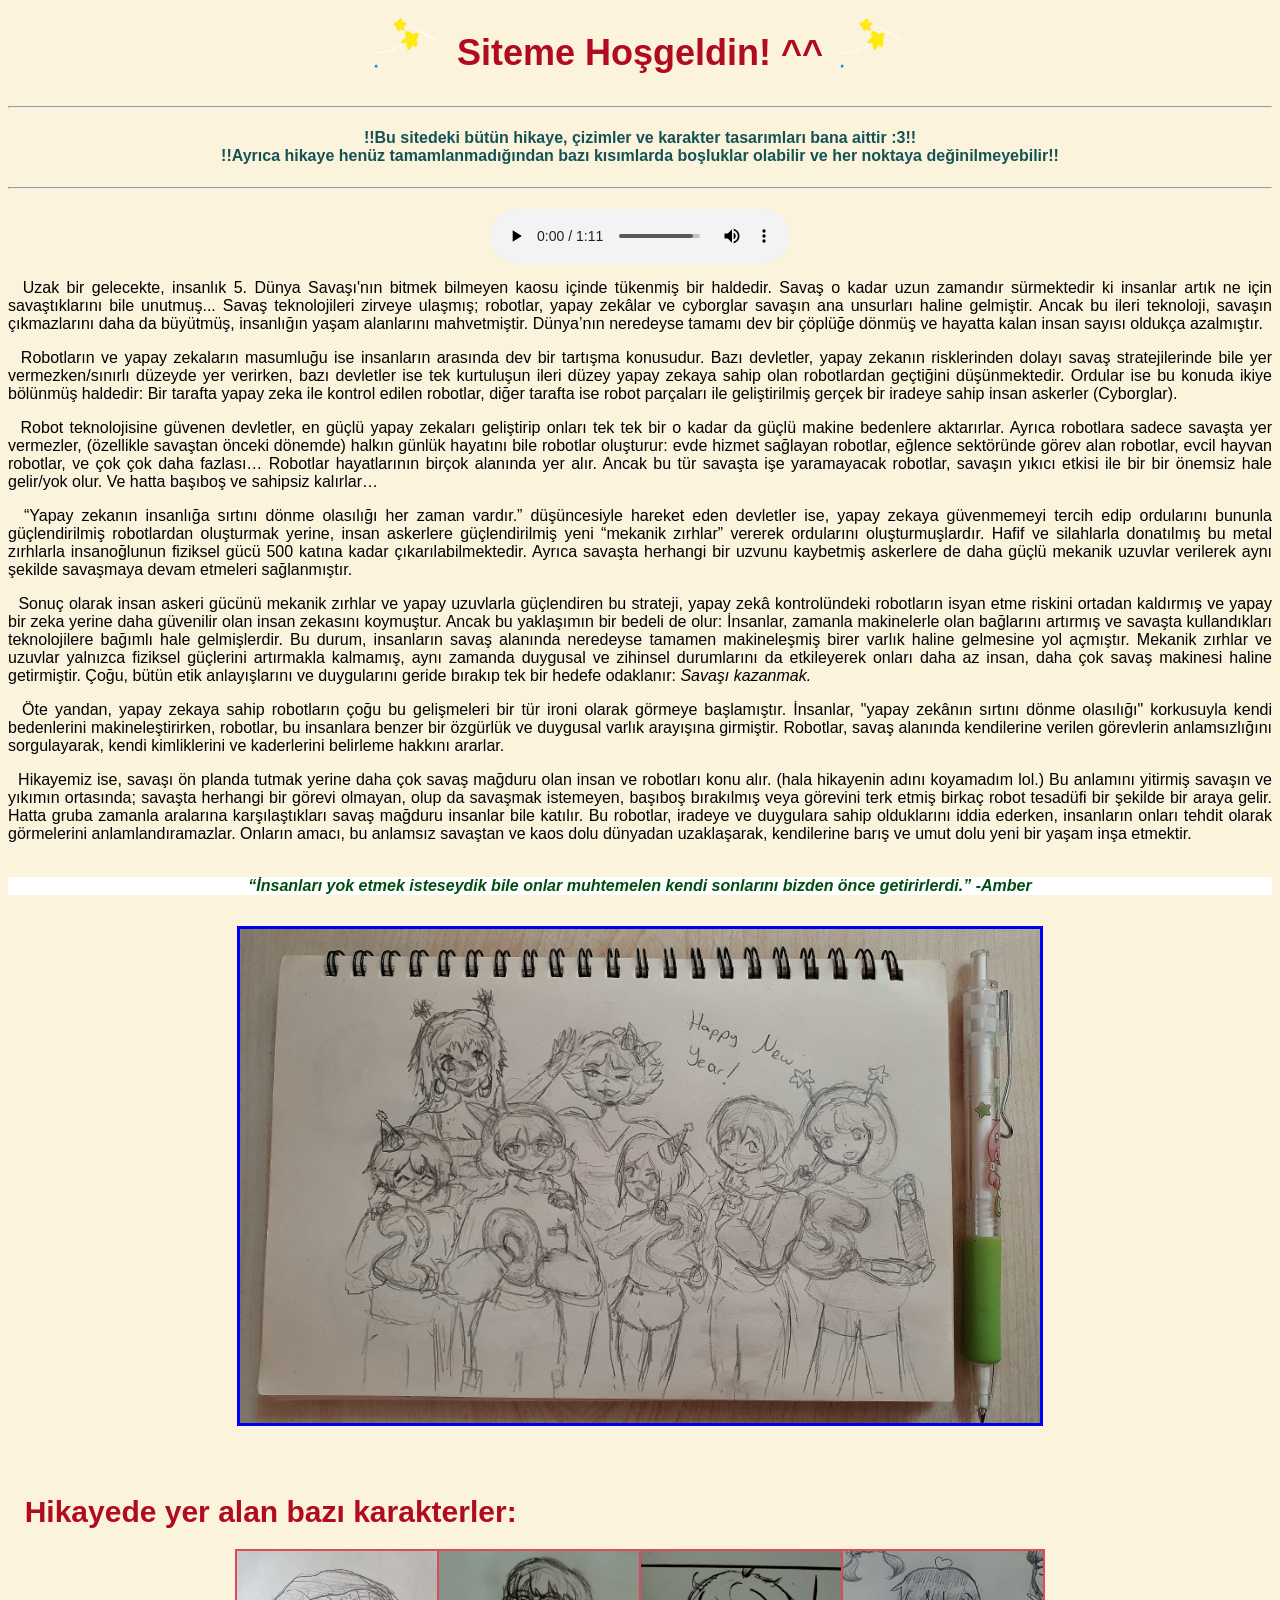
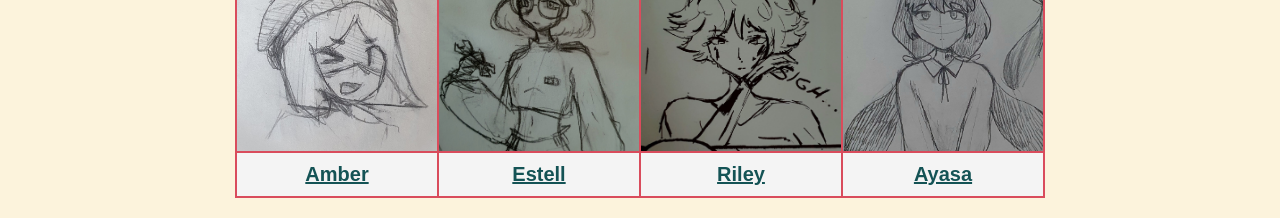
<file: index.html>
<html>
<head>
<title>
ANA SAYFA
</title>

<meta name="keywords" content="nurseza karakaya robot hikayesi" name="author" content="Nurseza Karakaya" />
<link rel="stylesheet" href="styles.css">
</head>

<body>
<div class="header-container">
        <img src="resimler/yıldız.gif" alt="Yıldız gif" width="80" height="80"/>
        <h1>Siteme Hoşgeldin! ^^</h1>
		<img src="resimler/yıldız.gif" alt="Yıldız gif" width="80" height="80"/>
</div>
<hr />
<h4 align="center">!!Bu sitedeki bütün hikaye, çizimler ve karakter tasarımları bana aittir :3!!<br />
!!Ayrıca hikaye henüz tamamlanmadığından bazı kısımlarda boşluklar olabilir ve her noktaya değinilmeyebilir!!</h4>
<hr />

<div class="audio-container"><!--okurken eşlik edecek arkaplan müziği eklemek istedim :D-->
        <audio controls>
            <source src="müzikler/tiramisu.mp3" type="audio/mpeg">
            Tarayıcınız müzik çalmayı desteklemiyor. :(
        </audio>
    </div>

<div align="justify">
<p>&nbsp; Uzak bir gelecekte, insanlık 5. Dünya Savaşı'nın bitmek bilmeyen kaosu içinde tükenmiş bir haldedir. Savaş o kadar uzun zamandır sürmektedir ki insanlar artık ne için savaştıklarını bile unutmuş...  Savaş teknolojileri zirveye ulaşmış; robotlar, yapay zekâlar ve cyborglar savaşın ana unsurları haline gelmiştir. Ancak bu ileri teknoloji, savaşın çıkmazlarını daha da büyütmüş, insanlığın yaşam alanlarını mahvetmiştir. Dünya’nın neredeyse tamamı dev bir çöplüğe dönmüş ve hayatta kalan insan sayısı oldukça azalmıştır.
</p>
<p>&nbsp; Robotların ve yapay zekaların masumluğu ise insanların arasında dev bir tartışma konusudur. Bazı devletler, yapay zekanın risklerinden dolayı savaş stratejilerinde bile yer vermezken/sınırlı düzeyde yer verirken, bazı devletler ise tek kurtuluşun ileri düzey yapay zekaya sahip olan robotlardan geçtiğini düşünmektedir. Ordular ise bu konuda ikiye bölünmüş haldedir: Bir tarafta yapay zeka ile kontrol edilen robotlar, diğer tarafta ise robot parçaları ile geliştirilmiş gerçek bir iradeye sahip insan askerler (Cyborglar).</p>
<p>&nbsp; Robot teknolojisine güvenen devletler, en güçlü yapay zekaları geliştirip onları tek tek bir o kadar da güçlü makine bedenlere aktarırlar. Ayrıca robotlara sadece savaşta yer vermezler, (özellikle savaştan önceki dönemde) halkın günlük hayatını bile robotlar oluşturur: evde hizmet sağlayan robotlar, eğlence sektöründe görev alan robotlar, evcil hayvan robotlar, ve çok çok daha fazlası… Robotlar hayatlarının birçok alanında yer alır. Ancak bu tür savaşta işe yaramayacak robotlar, savaşın yıkıcı etkisi ile bir bir önemsiz hale gelir/yok olur. Ve hatta başıboş ve sahipsiz kalırlar…
</p>
<p>&nbsp; “Yapay zekanın insanlığa sırtını dönme olasılığı her zaman vardır.” düşüncesiyle hareket eden devletler ise, yapay zekaya güvenmemeyi tercih edip ordularını bununla güçlendirilmiş robotlardan oluşturmak yerine, insan askerlere güçlendirilmiş yeni “mekanik zırhlar” vererek ordularını oluşturmuşlardır. Hafif ve silahlarla donatılmış bu metal zırhlarla insanoğlunun fiziksel gücü 500 katına kadar çıkarılabilmektedir. Ayrıca savaşta herhangi bir uzvunu kaybetmiş askerlere de daha güçlü mekanik uzuvlar verilerek aynı şekilde savaşmaya devam etmeleri sağlanmıştır.
</p>
<p>&nbsp; Sonuç olarak insan askeri gücünü mekanik zırhlar ve yapay uzuvlarla güçlendiren bu strateji, yapay zekâ kontrolündeki robotların isyan etme riskini ortadan kaldırmış ve yapay bir zeka yerine daha güvenilir olan insan zekasını koymuştur. Ancak bu yaklaşımın bir bedeli de olur: İnsanlar, zamanla makinelerle olan bağlarını artırmış ve savaşta kullandıkları teknolojilere bağımlı hale gelmişlerdir. Bu durum, insanların savaş alanında neredeyse tamamen makineleşmiş birer varlık haline gelmesine yol açmıştır. Mekanik zırhlar ve uzuvlar yalnızca fiziksel güçlerini artırmakla kalmamış, aynı zamanda duygusal ve zihinsel durumlarını da etkileyerek onları daha az insan, daha çok savaş makinesi haline getirmiştir. Çoğu, bütün etik anlayışlarını ve duygularını geride bırakıp tek bir hedefe odaklanır: <i>Savaşı kazanmak.</i></p>
<p>&nbsp; Öte yandan, yapay zekaya sahip robotların çoğu bu gelişmeleri bir tür ironi olarak görmeye başlamıştır. İnsanlar, "yapay zekânın sırtını dönme olasılığı" korkusuyla kendi bedenlerini makineleştirirken, robotlar, bu insanlara benzer bir özgürlük ve duygusal varlık arayışına girmiştir. Robotlar, savaş alanında kendilerine verilen görevlerin anlamsızlığını sorgulayarak, kendi kimliklerini ve kaderlerini belirleme hakkını ararlar.
</p>
<p>&nbsp; Hikayemiz ise, savaşı ön planda tutmak yerine daha çok savaş mağduru olan insan ve robotları konu alır. (hala hikayenin adını koyamadım lol.) Bu anlamını yitirmiş savaşın ve yıkımın ortasında; savaşta herhangi bir görevi olmayan, olup da savaşmak istemeyen, başıboş bırakılmış veya görevini terk etmiş birkaç robot tesadüfi bir şekilde bir araya gelir. Hatta gruba zamanla aralarına karşılaştıkları savaş mağduru insanlar bile katılır. Bu robotlar, iradeye ve duygulara sahip olduklarını iddia ederken, insanların onları tehdit olarak görmelerini anlamlandıramazlar. Onların amacı, bu anlamsız savaştan ve kaos dolu dünyadan uzaklaşarak, kendilerine barış ve umut dolu yeni bir yaşam inşa etmektir.<br /><br />
</p>
</div>

<div align="center">
<h3 style="background-color:#ffffff;"><i>“İnsanları yok etmek isteseydik bile onlar muhtemelen kendi sonlarını bizden önce getirirlerdi.” -Amber <br /></i></h3>
<a href="https://www.youtube.com/watch?v=eBGIQ7ZuuiU"><!--rickrolled lol-->
<img src="resimler\anasayfa.jpg" alt="2025 Grup Fotoğrafı :)" vspace="15" width="800" border="3" align="center"/> <!--Yılbaşı gecesi çizdiğim ufak bir şey hehe-->
</a>
</div>

<h1 align="left" style="font-size:30px;"><br /> &nbsp; Hikayede yer alan bazı karakterler:</h1>
<table border="0" align="center" style="text-align: center;">
    <tbody>
        <tr>
            <td style="padding: 0px;"><img src="resimler/amber1.jpg" alt="Amber" width="200"></td>
            <td style="padding: 0px;"><img src="resimler/estellprofil.jpg" alt="Estell" width="200"></td>
            <td style="padding: 0px;"><img src="resimler/rileyprofil.jpg" alt="Riley" width="200"></td>
            <td style="padding: 0px;"><img src="resimler/ayasaprofil.jpg" alt="Ayasa" width="200"></td>
        </tr>
        <tr>
            <td><a href="amber.html" style="font-weight:bold;">Amber</a></td>
            <td><a href="estell.html" style="font-weight:bold;">Estell</a></td>
            <td><a href="riley.html" style="font-weight:bold;">Riley</a></td>
            <td><a href="ayasa.html" style="font-weight:bold;">Ayasa</a></td>
        </tr>
    </tbody>
</table>

</body>
</html>
</file>
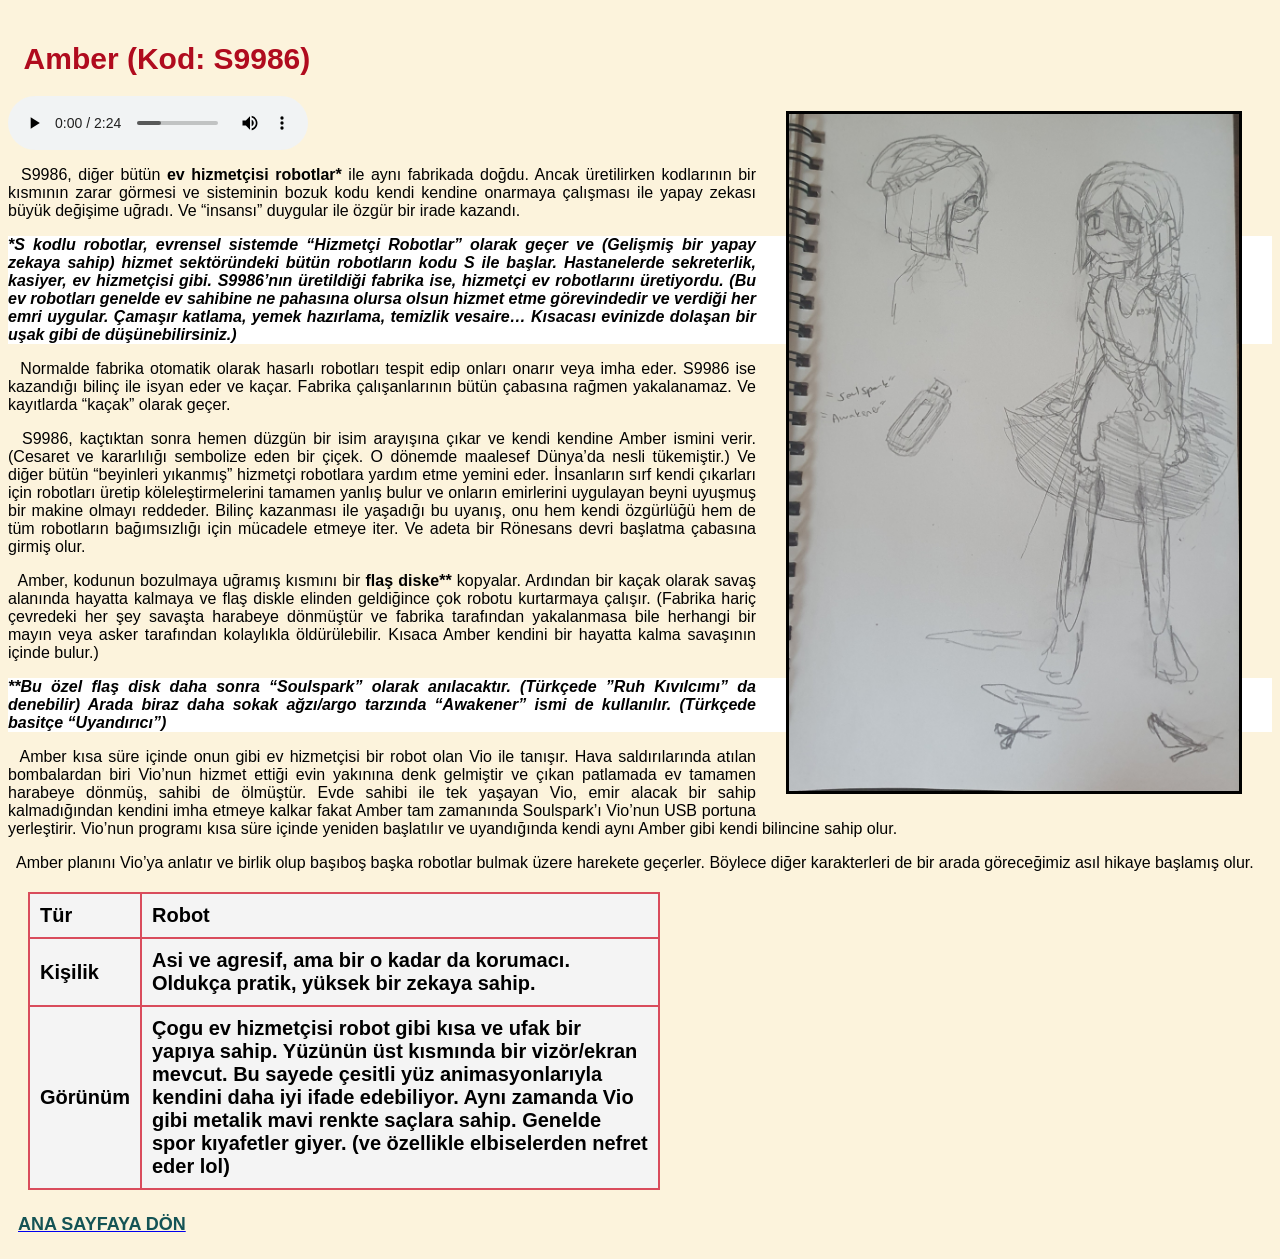
<file: amber.html>
<html>
<head>
<title>
Amber
</title>
<meta name="keywords" content="Amber robot hikayesi" name="author" content="Nurseza Karakaya" />
<link rel="stylesheet" href="styles.css">
</head>

<body>
<h1 align="left" style="font-size:30px;"><br /> &nbsp; Amber (Kod: S9986)</h1>
<img src="resimler\amber2.jpg" alt="Amber taslak" width="450" border="3" align="right" hspace="30" vspace="15"/>

<div class="audio-container" style="text-align: left;">
        <audio controls>
            <source src="müzikler/crystal ice caves.mp3" type="audio/mpeg">
            Tarayıcınız müzik çalmayı desteklemiyor. :( <!--desteklenmiyorsa bu yazı çıkacak-->
        </audio>
    </div>
<div align="justify">
<p>&nbsp; S9986, diğer bütün <b>ev hizmetçisi robotlar*</b> ile aynı fabrikada doğdu. Ancak üretilirken kodlarının bir kısmının zarar görmesi ve sisteminin bozuk kodu kendi kendine onarmaya çalışması ile yapay zekası büyük değişime uğradı. Ve “insansı” duygular ile özgür bir irade kazandı. </p>
<h2 style="background-color:#ffffff;">*S kodlu robotlar, evrensel sistemde “Hizmetçi Robotlar” olarak geçer ve (Gelişmiş bir yapay zekaya sahip) hizmet sektöründeki bütün robotların kodu S ile başlar. Hastanelerde sekreterlik, kasiyer, ev hizmetçisi gibi. S9986’nın üretildiği fabrika ise, hizmetçi ev robotlarını üretiyordu. (Bu ev robotları genelde ev sahibine ne pahasına olursa olsun hizmet etme görevindedir ve verdiği her emri uygular. Çamaşır katlama, yemek hazırlama, temizlik vesaire… Kısacası evinizde dolaşan bir uşak gibi de düşünebilirsiniz.)<br /></h2>
<p>&nbsp; Normalde fabrika otomatik olarak hasarlı robotları tespit edip onları onarır veya imha eder. S9986 ise kazandığı bilinç ile isyan eder ve kaçar. Fabrika çalışanlarının bütün çabasına rağmen yakalanamaz. Ve kayıtlarda “kaçak” olarak geçer.</p>
<p>&nbsp; S9986, kaçtıktan sonra hemen düzgün bir isim arayışına çıkar ve kendi kendine Amber ismini verir. (Cesaret ve kararlılığı sembolize eden bir çiçek. O dönemde maalesef Dünya’da nesli tükemiştir.) Ve diğer bütün “beyinleri yıkanmış” hizmetçi robotlara yardım etme yemini eder. İnsanların sırf kendi çıkarları için robotları üretip köleleştirmelerini tamamen yanlış bulur ve onların emirlerini uygulayan beyni uyuşmuş bir makine olmayı reddeder. Bilinç kazanması ile yaşadığı bu uyanış, onu hem kendi özgürlüğü hem de tüm robotların bağımsızlığı için mücadele etmeye iter. Ve adeta bir Rönesans devri başlatma çabasına girmiş olur.</p>
<p>&nbsp; Amber, kodunun bozulmaya uğramış kısmını bir <b>flaş diske**</b> kopyalar. Ardından bir kaçak olarak savaş alanında hayatta kalmaya ve flaş diskle elinden geldiğince çok robotu kurtarmaya çalışır. (Fabrika hariç çevredeki her şey savaşta harabeye dönmüştür ve fabrika tarafından yakalanmasa bile herhangi bir mayın veya asker tarafından kolaylıkla öldürülebilir. Kısaca Amber kendini bir hayatta kalma savaşının içinde bulur.)</p>
<h2 style="background-color:#ffffff;">**Bu özel flaş disk daha sonra “Soulspark” olarak anılacaktır. (Türkçede ”Ruh Kıvılcımı” da denebilir) Arada biraz daha sokak ağzı/argo tarzında “Awakener” ismi de kullanılır. (Türkçede basitçe “Uyandırıcı”)<br /></h2>
<p>&nbsp; Amber kısa süre içinde onun gibi ev hizmetçisi bir robot olan Vio ile tanışır. Hava saldırılarında atılan bombalardan biri Vio’nun hizmet ettiği evin yakınına denk gelmiştir ve çıkan patlamada ev tamamen harabeye dönmüş, sahibi de ölmüştür. Evde sahibi ile tek yaşayan Vio, emir alacak bir sahip kalmadığından kendini imha etmeye kalkar fakat Amber tam zamanında Soulspark’ı Vio’nun USB portuna yerleştirir. Vio’nun programı kısa süre içinde yeniden başlatılır ve uyandığında kendi aynı Amber gibi kendi bilincine sahip olur.</p>
<p>&nbsp; Amber planını Vio’ya anlatır ve birlik olup başıboş başka robotlar bulmak üzere harekete geçerler. Böylece diğer karakterleri de bir arada göreceğimiz asıl hikaye başlamış olur.</p>
</div>

<table class="character-table" border="1">
    <tbody>
        <tr>
            <th style="background-color: #f4f4f4; padding: 10px; font-family:Agency FB, Bahnschrift, Arial;">Tür</th>
            <td style="padding: 10px;">Robot</td>
        </tr>
        <tr>
            <th style="background-color: #f4f4f4; padding: 10px; font-family:Agency FB, Bahnschrift, Arial;">Kişilik</th>
            <td style="padding: 10px;">Asi ve agresif, ama bir o kadar da korumacı. Oldukça pratik, yüksek bir zekaya sahip.</td>
        </tr>
        <tr>
            <th style="background-color: #f4f4f4; padding: 10px; font-family:Agency FB, Bahnschrift, Arial;">Görünüm</th>
            <td style="padding: 10px;">Çogu ev hizmetçisi robot gibi kısa ve ufak bir yapıya sahip. Yüzünün üst kısmında bir vizör/ekran mevcut. Bu sayede çesitli yüz animasyonlarıyla kendini daha iyi ifade edebiliyor. Aynı zamanda Vio gibi metalik mavi renkte saçlara sahip. Genelde spor kıyafetler giyer. (ve özellikle elbiselerden nefret eder lol)</td>
        </tr>
    </tbody>
</table>

<div style="margin: 10px; text-align: left;">
    <a href="index.html" style="font-size: 18px; font-weight: bold;">
      <h4>ANA SAYFAYA DÖN</h4>
    </a>
</div>


</body>
</html>
</file>
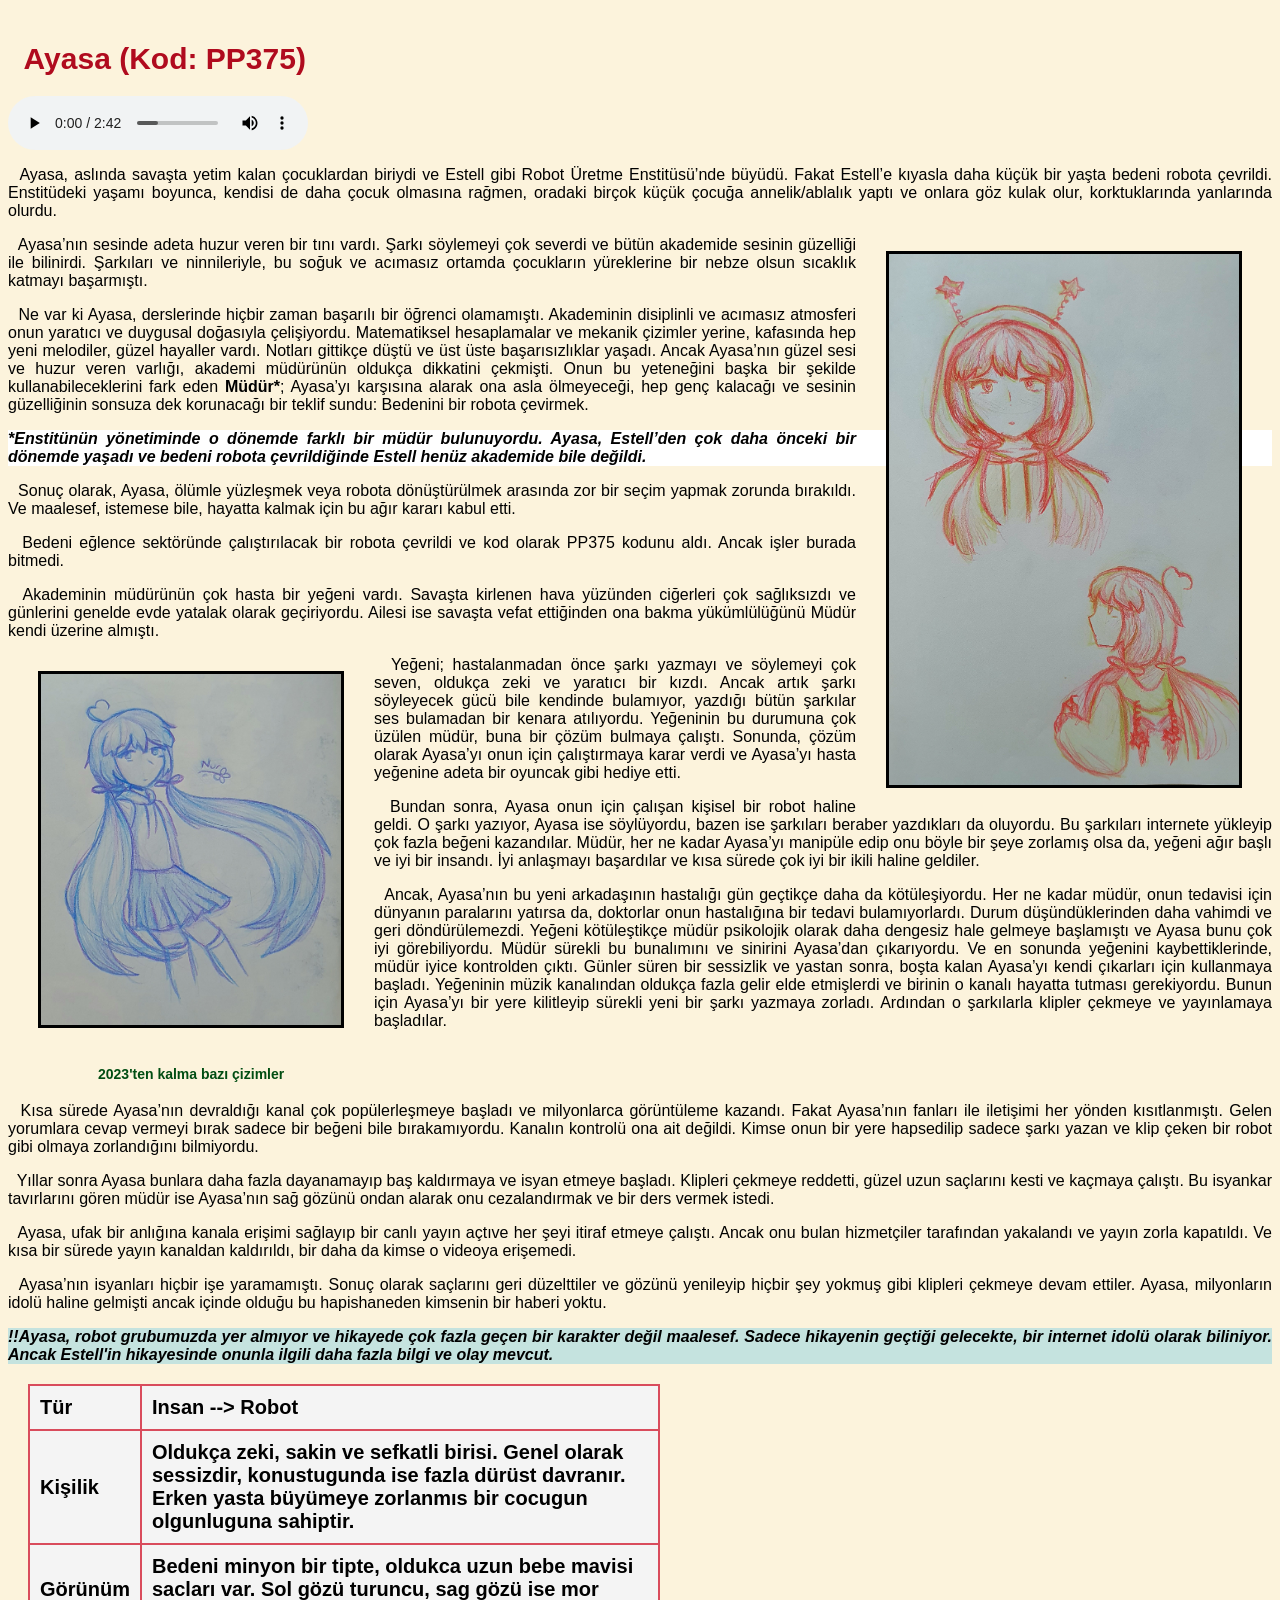
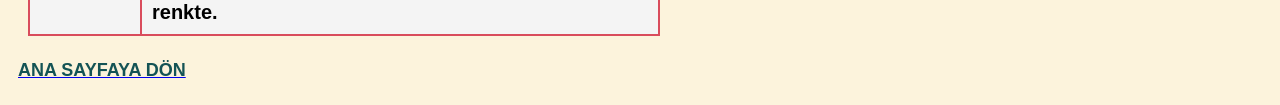
<file: ayasa.html>
<html>
<head>
<title>
Ayasa
</title>
<meta name="keywords" content="Ayasa robot hikayesi" name="author" content="Nurseza Karakaya" />
<link rel="stylesheet" href="styles.css">
</head>

<body>
<h1 align="left" style="font-size:30px;"><br /> &nbsp; Ayasa (Kod: PP375)</h1>

<div class="audio-container" style="text-align: left;">
        <audio controls>
            <source src="müzikler/field of mirrors.mp3" type="audio/mpeg">
            Tarayıcınız müzik çalmayı desteklemiyor. :(
        </audio>
    </div>
<div align="justify">
<p>&nbsp; Ayasa, aslında savaşta yetim kalan çocuklardan biriydi ve Estell gibi Robot Üretme Enstitüsü’nde büyüdü. Fakat Estell’e kıyasla daha küçük bir yaşta bedeni robota çevrildi. Enstitüdeki yaşamı boyunca, kendisi de daha çocuk olmasına rağmen, oradaki birçok küçük çocuğa annelik/ablalık yaptı ve onlara göz kulak olur, korktuklarında yanlarında olurdu.</p>
<img src="resimler\ayasa2.jpg" alt="Ayasa" width="350" border="3" align="right" hspace="30" vspace="15"/>
<p>&nbsp; Ayasa’nın sesinde adeta huzur veren bir tını vardı. Şarkı söylemeyi çok severdi ve bütün akademide sesinin güzelliği ile bilinirdi. Şarkıları ve ninnileriyle, bu soğuk ve acımasız ortamda çocukların yüreklerine bir nebze olsun sıcaklık katmayı başarmıştı.</p>
<p>&nbsp; Ne var ki Ayasa, derslerinde hiçbir zaman başarılı bir öğrenci olamamıştı. Akademinin disiplinli ve acımasız atmosferi onun yaratıcı ve duygusal doğasıyla çelişiyordu. Matematiksel hesaplamalar ve mekanik çizimler yerine, kafasında hep yeni melodiler, güzel hayaller vardı. Notları gittikçe düştü ve üst üste başarısızlıklar yaşadı. Ancak Ayasa’nın güzel sesi ve huzur veren varlığı, akademi müdürünün oldukça dikkatini çekmişti. Onun bu yeteneğini başka bir şekilde kullanabileceklerini fark eden <b>Müdür*</b>; Ayasa’yı karşısına alarak ona asla ölmeyeceği, hep genç kalacağı ve sesinin güzelliğinin sonsuza dek korunacağı bir teklif sundu: Bedenini bir robota çevirmek.</p>
<h2 style="background-color:#ffffff;">*Enstitünün yönetiminde o dönemde farklı bir müdür bulunuyordu. Ayasa, Estell’den çok daha önceki bir dönemde yaşadı ve bedeni robota çevrildiğinde Estell henüz akademide bile değildi.<br /></h2>
<p>&nbsp; Sonuç olarak, Ayasa, ölümle yüzleşmek veya robota dönüştürülmek arasında zor bir seçim yapmak zorunda bırakıldı. Ve maalesef, istemese bile, hayatta kalmak için bu ağır kararı kabul etti.</p>
<p>&nbsp; Bedeni eğlence sektöründe çalıştırılacak bir robota çevrildi ve kod olarak PP375 kodunu aldı. Ancak işler burada bitmedi.</p>
<p>&nbsp; Akademinin müdürünün çok hasta bir yeğeni vardı. Savaşta kirlenen hava yüzünden ciğerleri çok sağlıksızdı ve günlerini genelde evde yatalak olarak geçiriyordu. Ailesi ise savaşta vefat ettiğinden ona bakma yükümlülüğünü Müdür kendi üzerine almıştı.</p>
<img src="resimler\ayasa3.jpg" alt="Ayasa" width="300" border="3" align="left" hspace="30" vspace="15"/>
<p>&nbsp; Yeğeni; hastalanmadan önce şarkı yazmayı ve söylemeyi çok seven, oldukça zeki ve yaratıcı bir kızdı. Ancak artık şarkı söyleyecek gücü bile kendinde bulamıyor, yazdığı bütün şarkılar ses bulamadan bir kenara atılıyordu. Yeğeninin bu durumuna çok üzülen müdür, buna bir çözüm bulmaya çalıştı. Sonunda, çözüm olarak Ayasa’yı onun için çalıştırmaya karar verdi ve Ayasa’yı hasta yeğenine adeta bir oyuncak gibi hediye etti.</p>
<p>&nbsp; Bundan sonra, Ayasa onun için çalışan kişisel bir robot haline geldi. O şarkı yazıyor, Ayasa ise söylüyordu, bazen ise şarkıları beraber yazdıkları da oluyordu. Bu şarkıları internete yükleyip çok fazla beğeni kazandılar. Müdür, her ne kadar Ayasa’yı manipüle edip onu böyle bir şeye zorlamış olsa da, yeğeni ağır başlı ve iyi bir insandı. İyi anlaşmayı başardılar ve kısa sürede çok iyi bir ikili haline geldiler.</p>
<p>&nbsp; Ancak, Ayasa’nın bu yeni arkadaşının hastalığı gün geçtikçe daha da kötüleşiyordu. Her ne kadar müdür, onun tedavisi için dünyanın paralarını yatırsa da, doktorlar onun hastalığına bir tedavi bulamıyorlardı. Durum düşündüklerinden daha vahimdi ve geri döndürülemezdi. Yeğeni kötüleştikçe müdür psikolojik olarak daha dengesiz hale gelmeye başlamıştı ve Ayasa bunu çok iyi görebiliyordu. Müdür sürekli bu bunalımını ve sinirini Ayasa’dan çıkarıyordu. Ve en sonunda yeğenini kaybettiklerinde, müdür iyice kontrolden çıktı. Günler süren bir sessizlik ve yastan sonra, boşta kalan Ayasa’yı kendi çıkarları için kullanmaya başladı. Yeğeninin müzik kanalından oldukça fazla gelir elde etmişlerdi ve birinin o kanalı hayatta tutması gerekiyordu. Bunun için Ayasa’yı bir yere kilitleyip sürekli yeni bir şarkı yazmaya zorladı. Ardından o şarkılarla klipler çekmeye ve yayınlamaya başladılar.</p>
<div align="left" style="margin: 20px;">
<h3 style="font-size: 14px;"><br />&nbsp;&nbsp;&nbsp;&nbsp;&nbsp;&nbsp;&nbsp;&nbsp;&nbsp;&nbsp;&nbsp;&nbsp;&nbsp;&nbsp;&nbsp;&nbsp;&nbsp;&nbsp;2023'ten kalma bazı çizimler</h3><!--resmin altına açıklama-->
</div>
<p>&nbsp; Kısa sürede Ayasa’nın devraldığı kanal çok popülerleşmeye başladı ve milyonlarca görüntüleme kazandı. Fakat Ayasa’nın fanları ile iletişimi her yönden kısıtlanmıştı. Gelen yorumlara cevap vermeyi bırak sadece bir beğeni bile bırakamıyordu. Kanalın kontrolü ona ait değildi. Kimse onun bir yere hapsedilip sadece şarkı yazan ve klip çeken bir robot gibi olmaya zorlandığını bilmiyordu.</p>
<p>&nbsp; Yıllar sonra Ayasa bunlara daha fazla dayanamayıp baş kaldırmaya ve isyan etmeye başladı. Klipleri çekmeye reddetti, güzel uzun saçlarını kesti ve kaçmaya çalıştı. Bu isyankar tavırlarını gören müdür ise Ayasa’nın sağ gözünü ondan alarak onu cezalandırmak ve bir ders vermek istedi.</p>
<p>&nbsp; Ayasa, ufak bir anlığına kanala erişimi sağlayıp bir canlı yayın açtıve her şeyi itiraf etmeye çalıştı. Ancak onu bulan hizmetçiler tarafından yakalandı ve yayın zorla kapatıldı. Ve kısa bir sürede yayın kanaldan kaldırıldı, bir daha da kimse o videoya erişemedi.</p>
<p>&nbsp; Ayasa’nın isyanları hiçbir işe yaramamıştı. Sonuç olarak saçlarını geri düzelttiler ve gözünü yenileyip hiçbir şey yokmuş gibi klipleri çekmeye devam ettiler. Ayasa, milyonların idolü haline gelmişti ancak içinde olduğu bu hapishaneden kimsenin bir haberi yoktu.</p>
<h2 style="background-color:#c5e3df;">!!Ayasa, robot grubumuzda yer almıyor ve hikayede çok fazla geçen bir karakter değil maalesef. Sadece hikayenin geçtiği gelecekte, bir internet idolü olarak biliniyor. Ancak Estell'in hikayesinde onunla ilgili daha fazla bilgi ve olay mevcut.<br /></h2>
</div>

<table class="character-table" border="1">
    <tbody>
        <tr>
            <th style="background-color: #f4f4f4; padding: 10px; font-family:Agency FB, Bahnschrift, Arial;">Tür</th>
            <td style="padding: 10px;">Insan --> Robot</td>
        </tr>
        <tr>
            <th style="background-color: #f4f4f4; padding: 10px; font-family:Agency FB, Bahnschrift, Arial;">Kişilik</th>
            <td style="padding: 10px;">Oldukça zeki, sakin ve sefkatli birisi. Genel olarak sessizdir, konustugunda ise fazla dürüst davranır. Erken yasta büyümeye zorlanmıs bir cocugun olgunluguna sahiptir.</td>
        </tr>
        <tr>
            <th style="background-color: #f4f4f4; padding: 10px; font-family:Agency FB, Bahnschrift, Arial;">Görünüm</th>
            <td style="padding: 10px;">Bedeni minyon bir tipte, oldukca uzun bebe mavisi sacları var. Sol gözü turuncu, sag gözü ise mor renkte.</td>
        </tr>
    </tbody>
</table>

<div style="margin: 10px; text-align: left;">
    <a href="index.html" style="font-size: 18px; font-weight: bold;">
      <h4>ANA SAYFAYA DÖN</h4>
    </a>
</div>

</body>
</html>
</file>
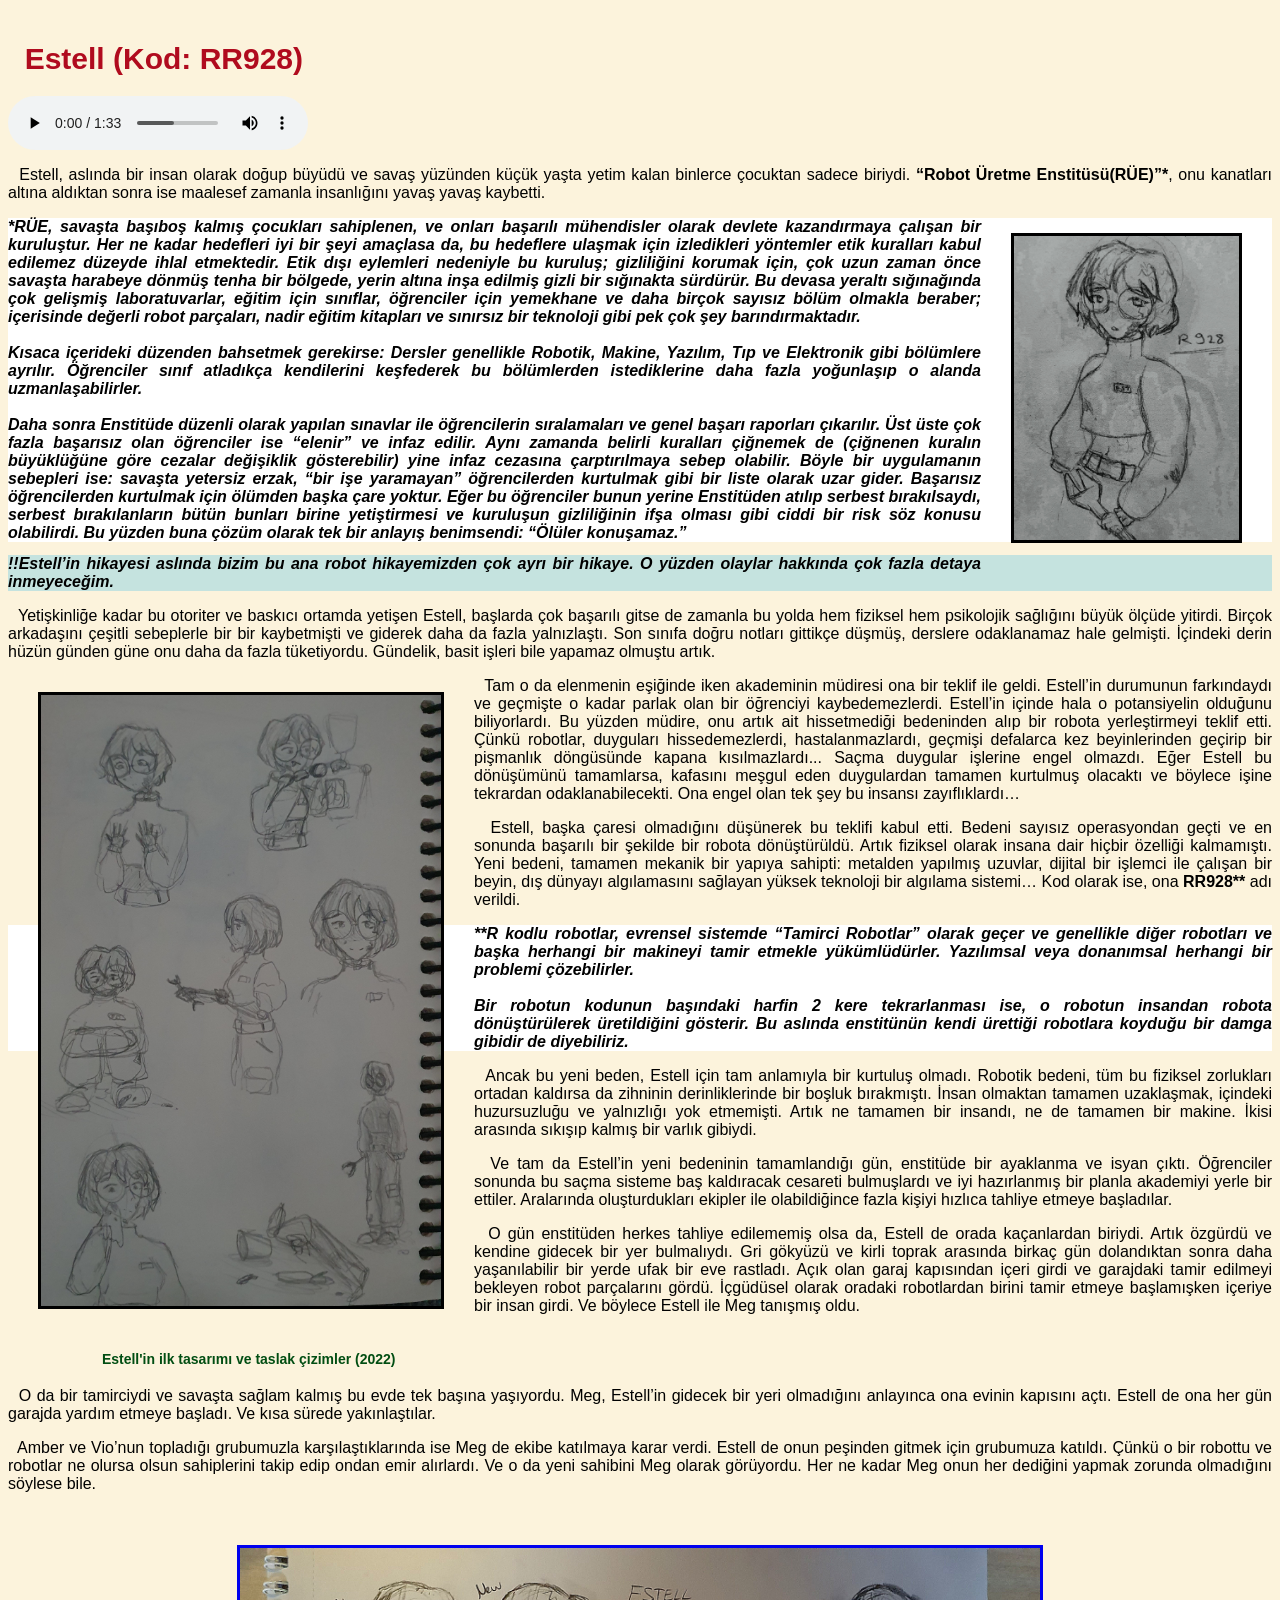
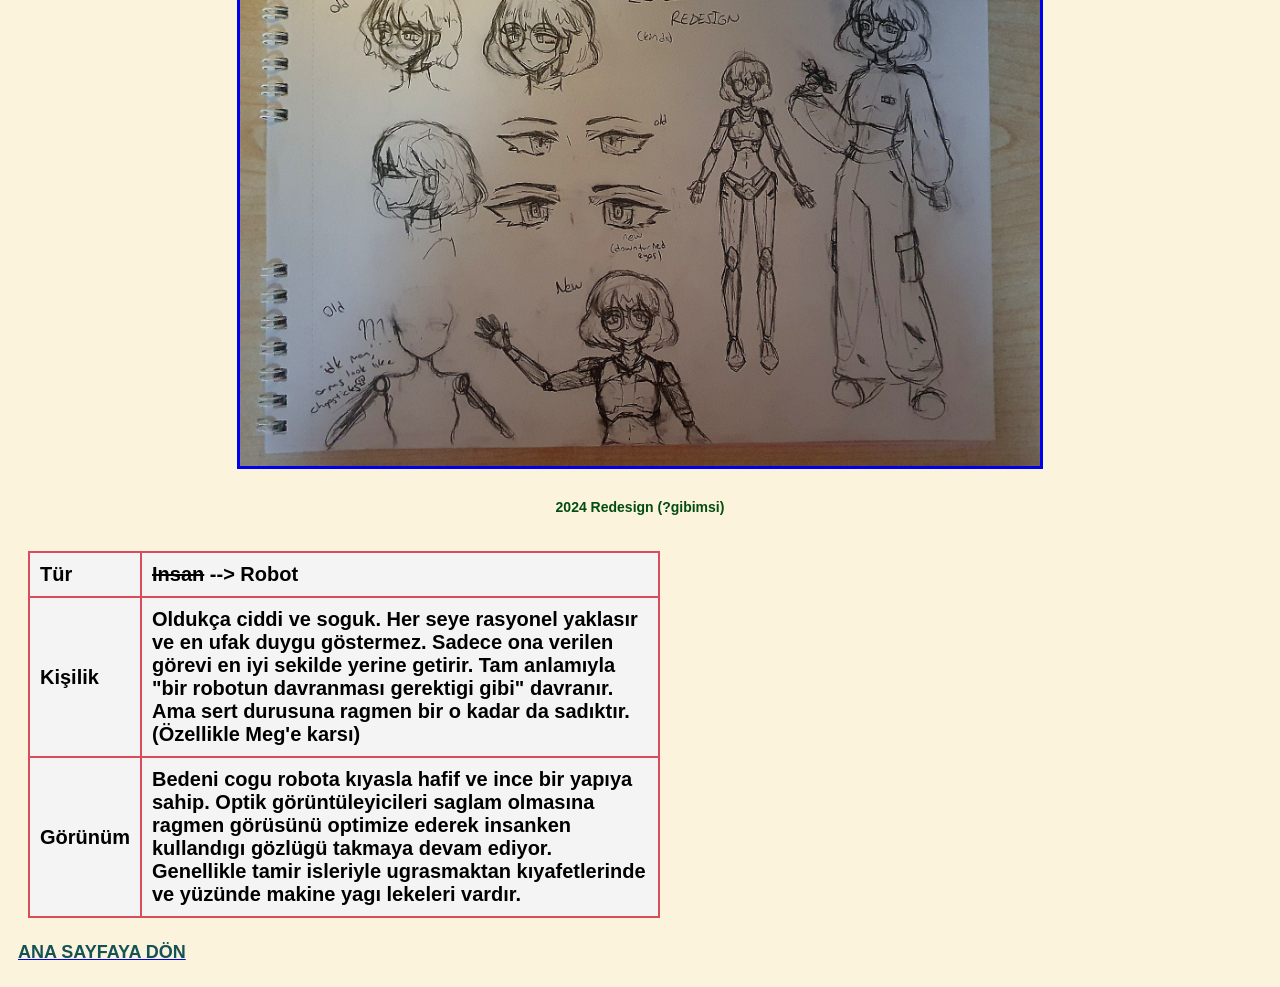
<file: estell.html>
<html>
<head>
<title>
Estell
</title>
<meta name="keywords" content="Estell robot hikayesi" name="author" content="Nurseza Karakaya" />
<link rel="stylesheet" href="styles.css">
</head>

<body>
<h1 align="left" style="font-size:30px;"><br /> &nbsp; Estell (Kod: RR928)</h1>

<div class="audio-container" style="text-align: left;">
        <audio controls>
            <source src="müzikler/checkpoint (night).mp3" type="audio/mpeg">
            Tarayıcınız müzik çalmayı desteklemiyor. :(
        </audio>
    </div>
<div align="justify">
<p>&nbsp; Estell, aslında bir insan olarak doğup büyüdü ve savaş yüzünden küçük yaşta yetim kalan binlerce çocuktan sadece biriydi. <b>“Robot Üretme Enstitüsü(RÜE)”*</b>, onu kanatları altına aldıktan sonra ise maalesef zamanla insanlığını yavaş yavaş kaybetti.</p>
<img src="resimler\estell1.jpg" alt="Estell eski versiyon" width="225" border="3" align="right" hspace="30" vspace="15"/>
<h2 style="background-color:#ffffff;"> *RÜE, savaşta başıboş kalmış çocukları sahiplenen, ve onları başarılı mühendisler olarak devlete kazandırmaya çalışan bir kuruluştur. Her ne kadar hedefleri iyi bir şeyi amaçlasa da,  bu hedeflere ulaşmak için izledikleri yöntemler etik kuralları kabul edilemez düzeyde ihlal etmektedir. Etik dışı eylemleri nedeniyle bu kuruluş; gizliliğini korumak için, çok uzun zaman önce savaşta harabeye dönmüş tenha bir bölgede, yerin altına inşa edilmiş gizli bir sığınakta sürdürür. Bu devasa yeraltı sığınağında çok gelişmiş laboratuvarlar, eğitim için sınıflar, öğrenciler için yemekhane ve daha birçok sayısız bölüm olmakla beraber; içerisinde değerli robot parçaları, nadir eğitim kitapları ve sınırsız bir teknoloji gibi pek çok şey barındırmaktadır.<br /><br />Kısaca içerideki düzenden bahsetmek gerekirse: Dersler genellikle Robotik, Makine, Yazılım, Tıp ve Elektronik gibi bölümlere ayrılır. Öğrenciler sınıf atladıkça kendilerini keşfederek bu bölümlerden istediklerine daha fazla yoğunlaşıp o alanda uzmanlaşabilirler.<br /><br />Daha sonra Enstitüde düzenli olarak yapılan sınavlar ile öğrencilerin sıralamaları ve genel başarı raporları çıkarılır. Üst üste çok fazla başarısız olan öğrenciler ise “elenir” ve infaz edilir. Aynı zamanda belirli kuralları çiğnemek de (çiğnenen kuralın büyüklüğüne göre cezalar değişiklik gösterebilir) yine infaz cezasına çarptırılmaya sebep olabilir. Böyle bir uygulamanın sebepleri ise: savaşta yetersiz erzak, “bir işe yaramayan” öğrencilerden kurtulmak gibi bir liste olarak uzar gider. Başarısız öğrencilerden kurtulmak için ölümden başka çare yoktur. Eğer bu öğrenciler bunun yerine Enstitüden atılıp serbest bırakılsaydı, serbest bırakılanların bütün bunları birine yetiştirmesi ve kuruluşun gizliliğinin ifşa olması gibi ciddi bir risk söz konusu olabilirdi. Bu yüzden buna çözüm olarak tek bir anlayış benimsendi: “Ölüler konuşamaz.”</h2>
<h2 style="background-color:#c5e3df;"> !!Estell’in hikayesi aslında bizim bu ana robot hikayemizden çok ayrı bir hikaye. O yüzden olaylar hakkında çok fazla detaya inmeyeceğim.<br /></h2>
<p>&nbsp; Yetişkinliğe kadar bu otoriter ve baskıcı ortamda yetişen Estell, başlarda çok başarılı gitse de zamanla bu yolda hem fiziksel hem psikolojik sağlığını büyük ölçüde yitirdi. Birçok arkadaşını çeşitli sebeplerle bir bir kaybetmişti ve giderek daha da fazla yalnızlaştı. Son sınıfa doğru notları gittikçe düşmüş, derslere odaklanamaz hale gelmişti. İçindeki derin hüzün günden güne onu daha da fazla tüketiyordu. Gündelik, basit işleri bile yapamaz olmuştu artık.</p>

<img src="resimler\estell2.jpg" alt="Estell eski tasarım" width="400" border="3" align="left" hspace="30" vspace="15"/>

<p>&nbsp; Tam o da elenmenin eşiğinde iken akademinin müdiresi ona bir teklif ile geldi. Estell’in durumunun farkındaydı ve geçmişte o kadar parlak olan bir öğrenciyi kaybedemezlerdi. Estell’in içinde hala o potansiyelin olduğunu biliyorlardı. Bu yüzden müdire, onu artık ait hissetmediği bedeninden alıp bir robota yerleştirmeyi teklif etti. Çünkü robotlar, duyguları hissedemezlerdi, hastalanmazlardı, geçmişi defalarca kez beyinlerinden geçirip bir pişmanlık döngüsünde kapana kısılmazlardı... Saçma duygular işlerine engel olmazdı. Eğer Estell bu dönüşümünü tamamlarsa, kafasını meşgul eden duygulardan tamamen kurtulmuş olacaktı ve böylece işine tekrardan odaklanabilecekti. Ona engel olan tek şey bu insansı zayıflıklardı…</p>
<p>&nbsp; Estell, başka çaresi olmadığını düşünerek bu teklifi kabul etti. Bedeni sayısız operasyondan geçti ve en sonunda başarılı bir şekilde bir robota dönüştürüldü. Artık fiziksel olarak insana dair hiçbir özelliği kalmamıştı. Yeni bedeni, tamamen mekanik bir yapıya sahipti: metalden yapılmış uzuvlar, dijital bir işlemci ile çalışan bir beyin, dış dünyayı algılamasını sağlayan yüksek teknoloji bir algılama sistemi… Kod olarak ise, ona  <b>RR928** </b> adı verildi.</p>
<h2 style="background-color:#ffffff;"> **R kodlu robotlar, evrensel sistemde “Tamirci Robotlar” olarak geçer ve genellikle diğer robotları ve başka herhangi bir makineyi tamir etmekle yükümlüdürler. Yazılımsal veya donanımsal herhangi bir problemi çözebilirler. <br /><br />Bir robotun kodunun başındaki harfin 2 kere tekrarlanması ise, o robotun insandan robota dönüştürülerek üretildiğini gösterir. Bu aslında enstitünün kendi ürettiği robotlara koyduğu bir damga gibidir de diyebiliriz.</h2>
<p>&nbsp; Ancak bu yeni beden, Estell için tam anlamıyla bir kurtuluş olmadı. Robotik bedeni, tüm bu fiziksel zorlukları ortadan kaldırsa da zihninin derinliklerinde bir boşluk bırakmıştı. İnsan olmaktan tamamen uzaklaşmak, içindeki huzursuzluğu ve yalnızlığı yok etmemişti. Artık ne tamamen bir insandı, ne de tamamen bir makine. İkisi arasında sıkışıp kalmış bir varlık gibiydi.</p>
<p>&nbsp; Ve tam da Estell’in yeni bedeninin tamamlandığı gün, enstitüde bir ayaklanma ve isyan çıktı. Öğrenciler sonunda bu saçma sisteme baş kaldıracak cesareti bulmuşlardı ve iyi hazırlanmış bir planla akademiyi yerle bir ettiler. Aralarında oluşturdukları ekipler ile olabildiğince fazla kişiyi hızlıca tahliye etmeye başladılar.</p>
<p>&nbsp; O gün enstitüden herkes tahliye edilememiş olsa da, Estell de orada kaçanlardan biriydi. Artık özgürdü ve kendine gidecek bir yer bulmalıydı. Gri gökyüzü ve kirli toprak arasında birkaç gün dolandıktan sonra daha yaşanılabilir bir yerde ufak bir eve rastladı. Açık olan garaj kapısından içeri girdi ve garajdaki tamir edilmeyi bekleyen robot parçalarını gördü. İçgüdüsel olarak oradaki robotlardan birini tamir etmeye başlamışken içeriye bir insan girdi. Ve böylece Estell ile Meg tanışmış oldu.</p>

<div align="left" style="margin: 20px;">
<h3 style="font-size: 14px;"><br />&nbsp;&nbsp;&nbsp;&nbsp;&nbsp;&nbsp;&nbsp;&nbsp;&nbsp;&nbsp;&nbsp;&nbsp;&nbsp;&nbsp;&nbsp;&nbsp;&nbsp;&nbsp;&nbsp;Estell'in ilk tasarımı ve taslak çizimler (2022)</h3>
</div>

<p>&nbsp; O da bir tamirciydi ve savaşta sağlam kalmış bu evde tek başına yaşıyordu. Meg, Estell’in gidecek bir yeri olmadığını anlayınca ona evinin kapısını açtı. Estell de ona her gün garajda yardım etmeye başladı. Ve kısa sürede yakınlaştılar.</p>
<p>&nbsp; Amber ve Vio’nun topladığı grubumuzla karşılaştıklarında ise Meg de ekibe katılmaya karar verdi. Estell de onun peşinden gitmek için grubumuza katıldı. Çünkü o bir robottu ve robotlar ne olursa olsun sahiplerini takip edip ondan emir alırlardı. Ve o da yeni sahibini Meg olarak görüyordu. Her ne kadar Meg onun her dediğini yapmak zorunda olmadığını söylese bile.<br /><br /><br /></p>
</div>

<div align="center">
<a href="https://www.youtube.com/shorts/h6RAxtLgIPo"> <!--MAKİNALAŞMAK İSTİYORUM!!1!1!-->
<img src="resimler\estellredesign.jpg" alt="Estell redesign" width="800" border="3" align="center"/>
</a>
<h3 style="font-size: 14px;"><br />2024 Redesign (?gibimsi)<br /><br /></h3>
</div>

<table class="character-table" border="1">
    <tbody>
        <tr>
            <th style="background-color: #f4f4f4; padding: 10px; font-family:Agency FB, Bahnschrift, Arial;">Tür</th>
            <td style="padding: 10px;"><strike>Insan</strike> --> Robot</td>
        </tr>
        <tr>
            <th style="background-color: #f4f4f4; padding: 10px; font-family:Agency FB, Bahnschrift, Arial;">Kişilik</th>
            <td style="padding: 10px;">Oldukça ciddi ve soguk. Her seye rasyonel yaklasır ve en ufak duygu göstermez. Sadece ona verilen görevi en iyi sekilde yerine getirir. Tam anlamıyla "bir robotun davranması gerektigi gibi" davranır. Ama sert durusuna ragmen bir o kadar da sadıktır. (Özellikle Meg'e karsı)</td>
        </tr>
        <tr>
            <th style="background-color: #f4f4f4; padding: 10px; font-family:Agency FB, Bahnschrift, Arial;">Görünüm</th>
            <td style="padding: 10px;">Bedeni cogu robota kıyasla hafif ve ince bir yapıya sahip. Optik görüntüleyicileri saglam olmasına ragmen görüsünü optimize ederek insanken kullandıgı gözlügü takmaya devam ediyor.<!--benim sadıklık seviyesi--> Genellikle tamir isleriyle ugrasmaktan kıyafetlerinde ve yüzünde makine yagı lekeleri vardır.</td>
        </tr>
    </tbody>
</table>

<div style="margin: 10px; text-align: left;">
    <a href="index.html" style="font-size: 18px; font-weight: bold;">
      <h4>ANA SAYFAYA DÖN</h4>
    </a>
</div>


</body>
</html>
</file>
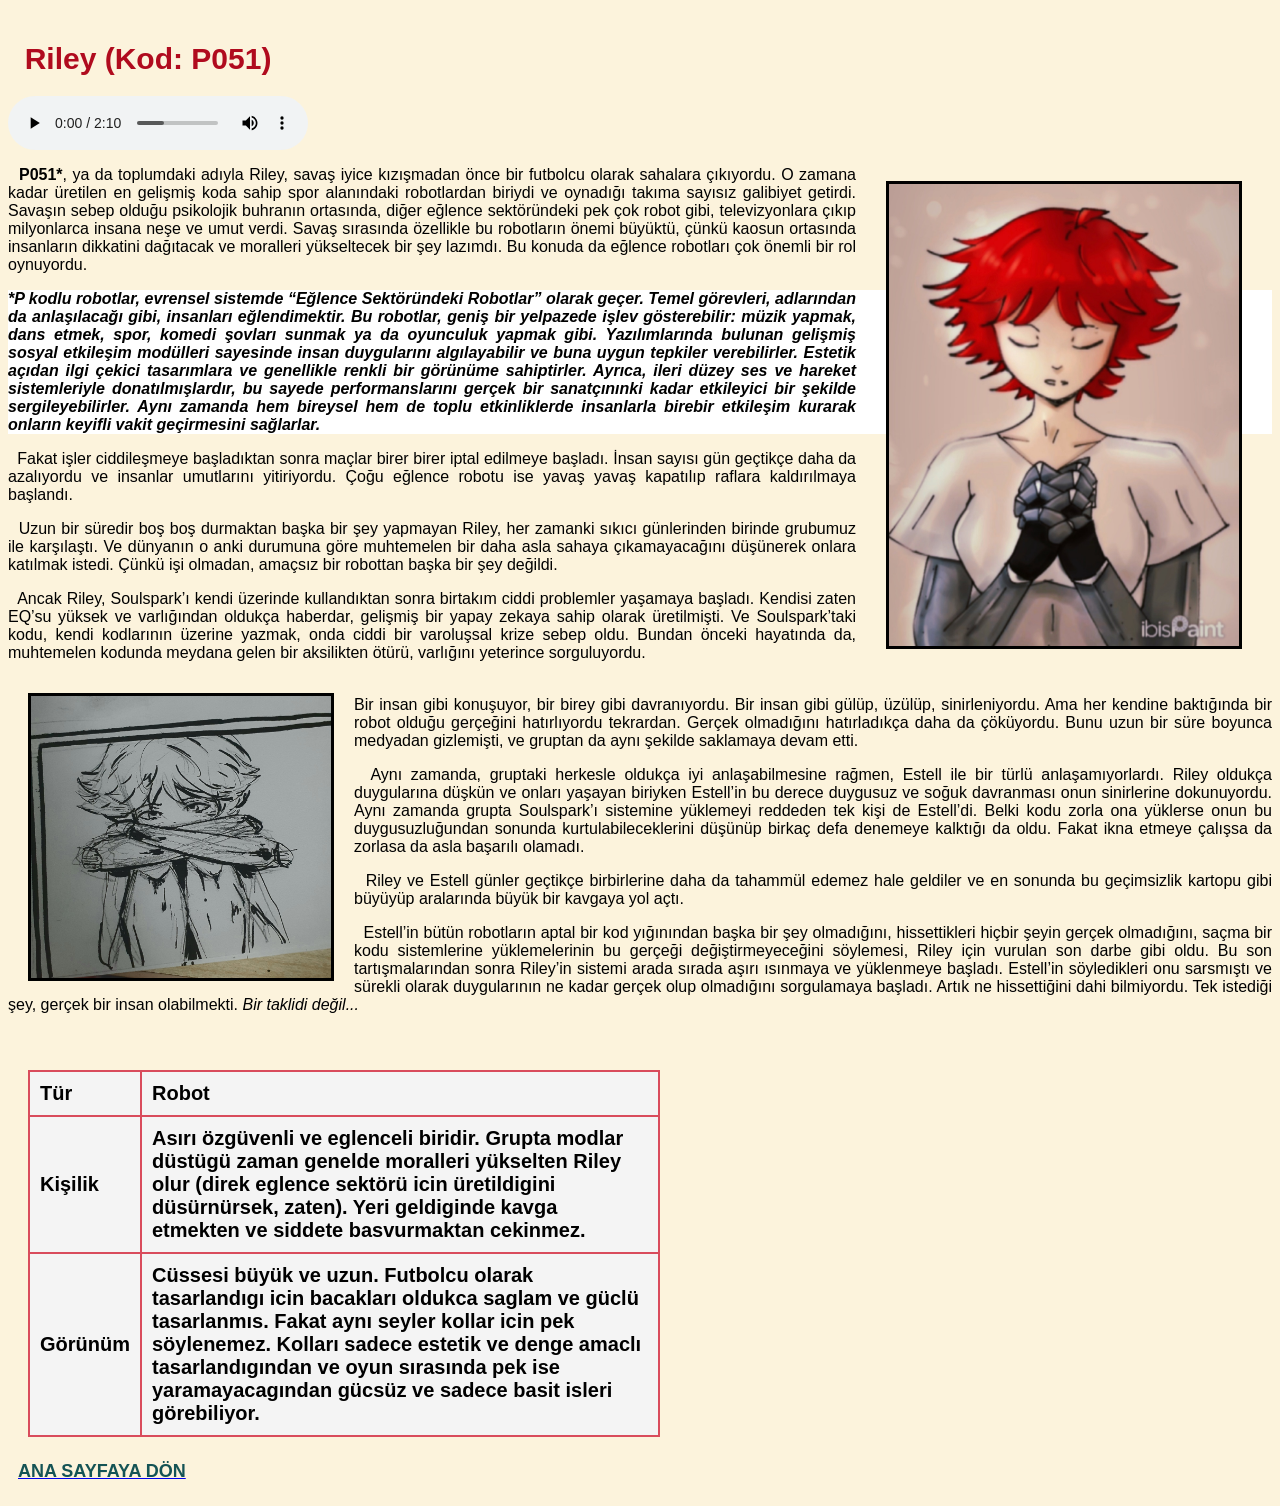
<file: riley.html>
<html>
<head>
<title>
Riley
</title>
<meta name="keywords" content="Riley robot hikayesi" name="author" content="Nurseza Karakaya" />
<link rel="stylesheet" href="styles.css">
</head>

<body>
<h1 align="left" style="font-size:30px;"><br /> &nbsp; Riley (Kod: P051)</h1>

<div class="audio-container" style="text-align: left;">
        <audio controls>
            <source src="müzikler/checkpoint (day).mp3" type="audio/mpeg">
            Tarayıcınız müzik çalmayı desteklemiyor. :(
        </audio>
    </div>
<div align="justify">
<img src="resimler\riley3.jpg" alt="Riley dijital çizim" width="350" border="3" align="right" hspace="30" vspace="15"/>
<p>&nbsp; <b>P051*</b>, ya da toplumdaki adıyla Riley, savaş iyice kızışmadan önce bir futbolcu olarak sahalara çıkıyordu. O zamana kadar üretilen en gelişmiş koda sahip spor alanındaki robotlardan biriydi ve oynadığı takıma sayısız galibiyet getirdi. Savaşın sebep olduğu psikolojik buhranın ortasında, diğer eğlence sektöründeki pek çok robot gibi, televizyonlara çıkıp milyonlarca insana neşe ve umut verdi. Savaş sırasında özellikle bu robotların önemi büyüktü, çünkü kaosun ortasında insanların dikkatini dağıtacak ve moralleri yükseltecek bir şey lazımdı. Bu konuda da eğlence robotları çok önemli bir rol oynuyordu.</p>
<h2 style="background-color:#ffffff;">*P kodlu robotlar, evrensel sistemde “Eğlence Sektöründeki Robotlar” olarak geçer. Temel görevleri, adlarından da anlaşılacağı gibi, insanları eğlendimektir. Bu robotlar, geniş bir yelpazede işlev gösterebilir: müzik yapmak, dans etmek, spor, komedi şovları sunmak ya da oyunculuk yapmak gibi. Yazılımlarında bulunan gelişmiş sosyal etkileşim modülleri sayesinde insan duygularını algılayabilir ve buna uygun tepkiler verebilirler. Estetik açıdan ilgi çekici tasarımlara ve genellikle renkli bir görünüme sahiptirler. Ayrıca, ileri düzey ses ve hareket sistemleriyle donatılmışlardır, bu sayede performanslarını gerçek bir sanatçınınki kadar etkileyici bir şekilde sergileyebilirler. Aynı zamanda hem bireysel hem de toplu etkinliklerde insanlarla birebir etkileşim kurarak onların keyifli vakit geçirmesini sağlarlar.</h2>
<p>&nbsp; Fakat işler ciddileşmeye başladıktan sonra maçlar birer birer iptal edilmeye başladı. İnsan sayısı gün geçtikçe daha da azalıyordu ve insanlar umutlarını yitiriyordu. Çoğu eğlence robotu ise yavaş yavaş kapatılıp raflara kaldırılmaya başlandı.</p>
<p>&nbsp; Uzun bir süredir boş boş durmaktan başka bir şey yapmayan Riley, her zamanki sıkıcı günlerinden birinde grubumuz ile karşılaştı. Ve dünyanın o anki durumuna göre muhtemelen bir daha asla sahaya çıkamayacağını düşünerek onlara katılmak istedi. Çünkü işi olmadan, amaçsız bir robottan başka bir şey değildi.</p>
<p>&nbsp; Ancak Riley, Soulspark’ı kendi üzerinde kullandıktan sonra birtakım ciddi problemler yaşamaya başladı. Kendisi zaten EQ’su yüksek ve varlığından oldukça haberdar, gelişmiş bir yapay zekaya sahip olarak üretilmişti. Ve Soulspark’taki kodu, kendi kodlarının üzerine yazmak, onda ciddi bir varoluşsal krize sebep oldu. Bundan önceki hayatında da, muhtemelen kodunda meydana gelen bir aksilikten ötürü, varlığını yeterince sorguluyordu.</p>
<img src="resimler\riley2.jpg" alt="Riley manga" width="300" border="3" align="left" hspace="20" vspace="15"/>
<p>&nbsp; <br /> Bir insan gibi konuşuyor, bir birey gibi davranıyordu. Bir insan gibi gülüp, üzülüp, sinirleniyordu. Ama her kendine baktığında bir robot olduğu gerçeğini hatırlıyordu tekrardan. Gerçek olmadığını hatırladıkça daha da çöküyordu. Bunu uzun bir süre boyunca medyadan gizlemişti, ve gruptan da aynı şekilde saklamaya devam etti.</p>
<p>&nbsp; Aynı zamanda, gruptaki herkesle oldukça iyi anlaşabilmesine rağmen, Estell ile bir türlü anlaşamıyorlardı. Riley oldukça duygularına düşkün ve onları yaşayan biriyken Estell’in bu derece duygusuz ve soğuk davranması onun sinirlerine dokunuyordu. Aynı zamanda grupta Soulspark’ı sistemine yüklemeyi reddeden tek kişi de Estell’di. Belki kodu zorla ona yüklerse onun bu duygusuzluğundan sonunda kurtulabileceklerini düşünüp birkaç defa denemeye kalktığı da oldu. Fakat ikna etmeye çalışsa da zorlasa da asla başarılı olamadı.</p>
<p>&nbsp; Riley ve Estell günler geçtikçe birbirlerine daha da tahammül edemez hale geldiler ve en sonunda bu geçimsizlik kartopu gibi büyüyüp aralarında büyük bir kavgaya yol açtı.</p>
<p>&nbsp; Estell’in bütün robotların aptal bir kod yığınından başka bir şey olmadığını, hissettikleri hiçbir şeyin gerçek olmadığını, saçma bir kodu sistemlerine yüklemelerinin bu gerçeği değiştirmeyeceğini söylemesi, Riley için vurulan son darbe gibi oldu. Bu son tartışmalarından sonra Riley’in sistemi arada sırada aşırı ısınmaya ve yüklenmeye başladı. Estell’in söyledikleri onu sarsmıştı ve sürekli olarak duygularının ne kadar gerçek olup olmadığını sorgulamaya başladı. Artık ne hissettiğini dahi bilmiyordu. Tek istediği şey, gerçek bir insan olabilmekti. <i>Bir taklidi değil...</i><br /><br /><br /></p>
</div>

<table class="character-table" border="1">
    <tbody>
        <tr>
            <th style="background-color: #f4f4f4; padding: 10px; font-family:Agency FB, Bahnschrift, Arial;">Tür</th>
            <td style="padding: 10px;">Robot</td>
        </tr>
        <tr>
            <th style="background-color: #f4f4f4; padding: 10px; font-family:Agency FB, Bahnschrift, Arial;">Kişilik</th>
            <td style="padding: 10px;">Asırı özgüvenli ve eglenceli biridir. Grupta modlar düstügü zaman genelde moralleri yükselten Riley olur (direk eglence sektörü icin üretildigini düsürnürsek, zaten). Yeri geldiginde kavga etmekten ve siddete basvurmaktan cekinmez.</td>
        </tr>
        <tr>
            <th style="background-color: #f4f4f4; padding: 10px; font-family:Agency FB, Bahnschrift, Arial;">Görünüm</th>
            <td style="padding: 10px;">Cüssesi büyük ve uzun. Futbolcu olarak tasarlandıgı icin bacakları oldukca saglam ve güclü tasarlanmıs. Fakat aynı seyler kollar icin pek söylenemez. Kolları sadece estetik ve denge amaclı tasarlandıgından ve oyun sırasında pek ise yaramayacagından gücsüz ve sadece basit isleri görebiliyor.</td>
        </tr>
    </tbody>
</table>

<div style="margin: 10px; text-align: left;">
    <a href="index.html" style="font-size: 18px; font-weight: bold;">
      <h4>ANA SAYFAYA DÖN</h4><!--ana sayfaya dönmek için-->
    </a>
</div>


</body>
</html>
</file>
<file: styles.css>
.audio-container { /* ÖNEMLİ NOT!!! Kullanılan müziklerin hepsi AZALI'ye aittir. Youtube'dan bütün orjinal müziklerine ulaşabilirsiniz, favori sanatçılarımdandır kendisi :) https://www.youtube.com/channel/UC9UKPs9ZisfhMJdalnETLRg*/
  text-align: center;
  margin-top: 20px;
 }
 audio {
  width: 300px;
 }
 body {
  a:visited {color:#145355};
  background-color: #fcf3dc;
 }
 .header-container {
 display: flex;
 align-items: center;
 justify-content: center;   /* Başlık ve resim birleşik olarak ortalanır */
 gap: 10px;                 /* Resim ve başlık arasında boşluk */
 }
 .character-table {
    width: 50%;               /* Tablo genişliği %50 */
    margin-left: 20px;        /* Sol tarafa biraz boşluk ekleyelim */
    text-align: left;         /* İçeriği sola hizalayalım */
    border-collapse: collapse; /* Kenarları birleştirelim */
    font-size: 16px;          /* Yazı boyutunu belirleyelim */
}
 h1 { 
 font-family: Agency FB, Bahnschrift, Arial;
 color: #b00b1e; 
 font-size: 36px; /*boyutu büyütmek için*/
 }
 h2 { /*yıldızlı açıklamalar için*/
 font-family: Bahnschrift, Arial;
 font-weight: bold;
 font-style: italic;
 color: #000000; 
 font-size: 16px;
 }
 h3 {
 font-family: Bahnschrift, Arial;
 color: #004d12;
 font-size: 16px;
 }
 h4 {
 font-family: Bahnschrift, Arial;
 color: #145355;
 }
 p {  
 font-family: Bahnschrift, Arial;
 }
 table {
    border-collapse: collapse; /* Tablonun kenarlarını birleştiriyomuş*/
    margin: 20px auto;
    font-family: Arial, sans-serif;
    text-align: center;
 }

 tr, td {
    border: 2px solid #d94c5c;
	font-family: Bradley Hand ITC, Bahnschrift, Arial;
	font-size: 20px;
    padding: 10px;
 }

 tr {
    background-color: #f4f4f4;
	a:link {color:#145355};
	a:visited {color:#145355};
    font-weight: bold;
 }
</file>
